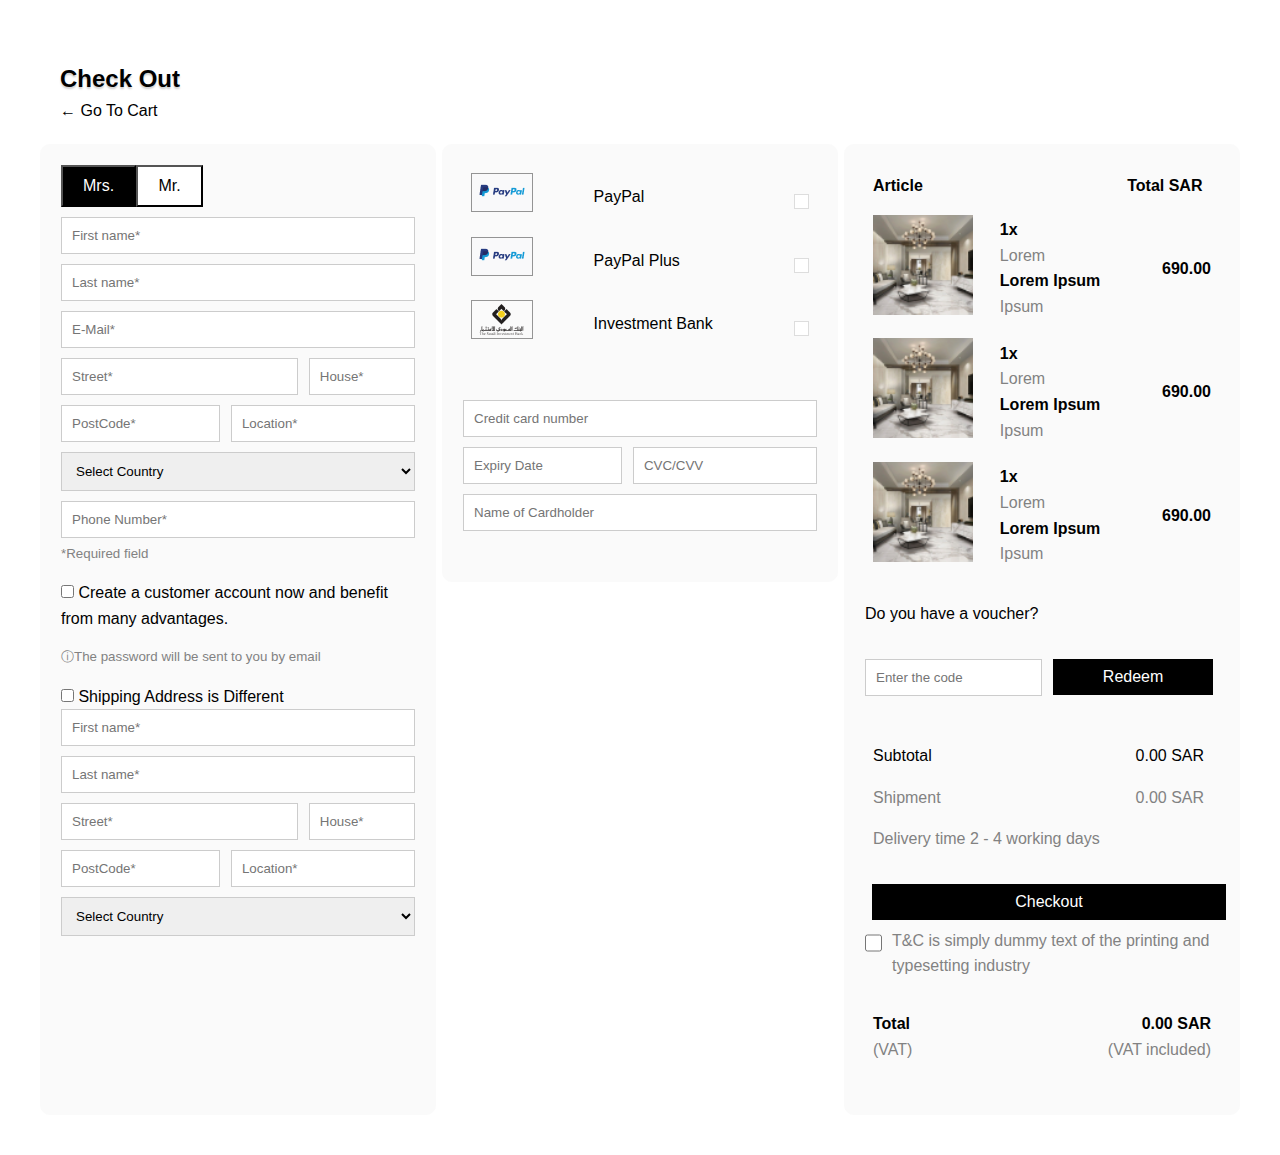
<file: checkout.html>
<!DOCTYPE html>
<html lang="en">
<head>
    <meta charset="UTF-8">
    <meta name="viewport" content="width=device-width, initial-scale=1.0">
    <title>Checkout Page</title>
    <link rel="stylesheet" href="styles.css">
</head>
<body>
    <div class="container">
        <header>
            <h2>Check Out</h2>
            <a href="shoppingCart.html">← Go To Cart</a>
        </header>
        <div class="sections">
            <!-- Left Section (Personal Info) -->
            <div class="form-section">
                <form>
                    <div class="personal-info">
                        <div class="radio-group">
                            <button type="button" class="gender-button" data-value="mrs">Mrs.</button>
                            <button type="button" class="gender-button" data-value="mr">Mr.</button>
                            <input type="radio" name="gender" value="mrs" id="mrs" hidden checked>
                            <input type="radio" name="gender" value="mr" id="mr" hidden>
                        </div>
                        
                        

                        <div class="form-group">
                            <input type="text" name="first_name" placeholder="First name*" required>
                            <input type="text" name="last_name" placeholder="Last name*" required>
                            <input type="email" name="email" placeholder="E-Mail*" required>
                            <input type="text" name="street" placeholder="Street*" required>
                            <input type="text" name="house" placeholder="House*" required>
                            <input type="text" name="postcode" placeholder="PostCode*" required>
                            <input type="text" name="location" placeholder="Location*" required>
                            <select name="country" id="countrySelect" required>
                                <option value="" disabled selected>Select Country</option>
                              </select>
                            <input type="tel" name="phone" placeholder="Phone Number*" required>
                        </div>
                       <p>*Required field</p> 

                        <div class="checkbox-group">
                            <label><input type="checkbox" name="create_account"> Create a customer account now and benefit from many advantages.</label>
                            <p>ⓘThe password will be sent to you by email</p>
                            <label><input type="checkbox" name="different_shipping"> Shipping Address is Different</label>
                        </div>

                        <!-- Shipping Address if different -->
                        <div class="shipping-info">
                            <input type="text" name="shipping_first_name" placeholder="First name*" id="shipping_first_name">
                            <input type="text" name="shipping_last_name" placeholder="Last name*" id="shipping_last_name">
                            <input type="text" name="shipping_street" placeholder="Street*" id="shipping_street">
                            <input type="text" name="shipping_house" placeholder="House*" id="shipping_house">
                            <input type="text" name="shipping_postcode" placeholder="PostCode*" id="shipping_postcode">
                            <input type="text" name="shipping_location" placeholder="Location*" id="shipping_location">
                            <select name="country" id="countrySelect">
                                <option value="" disabled selected>Select Country</option>
                              </select>
                        </div>
                    </div>
                </form>
            </div>

            <!-- Center Section (Payment Info) -->
            <div class="payment-section">
                <form>
                    <div class="payment-info">
                        <table>
                          <tr>
                            <td><img src="img/paypal.png"></td>
                            <td><p>PayPal</p></td>
                            <td><label><input type="radio" name="payment" value="paypal"></label></td>
                          </tr>
                          <tr>
                            <td><img src="img/paypal.png"></td>
                            <td><p>PayPal Plus</p></td>
                            <td><label><input type="radio" name="payment" value="paypal_plus"></label></td>
                          </tr>
                          <tr>
                            <td><img src="img/investment.png"></td>
                            <td><p>Investment Bank</p></td>
                            <td><label><input type="radio" name="payment" value="investment_bank"></label></td>
                          </tr>
                        </table>
                      </div>

                    <div class="credit-card-info">
                        <input type="text" name="cc_number" placeholder="Credit card number">
                        <input type="text" name="cc_expiry" placeholder="Expiry Date">
                        <input type="text" name="cc_cvc" placeholder="CVC/CVV">
                        <input type="text" name="cc_holder" placeholder="Name of Cardholder">
                    </div>
                </form>
            </div>

            <!-- Right Section (Order Summary) -->
            <div class="summary-section">

                <table>
                    <tr>
                      <th>Article</th>
                      <th></th>
                      <th>Total SAR</th>
                    </tr>
                    <tr>
                      <td>
                        <img src="img/checkout1.png" alt="Article 1" class="article-image">
                        <td>
                            <strong>1x</strong>
                            <p>Lorem</p>
                        <strong>Lorem Ipsum</strong>
                        <p>Ipsum</p>
                        <td>
                      <strong id="price">690.00</strong>
                        </td>
                      </td>
                      
                    </td>
                    
                    </tr>
                </tr>
                <tr>
                  <td>
                    <img src="img/checkout1.png" alt="Article 1" class="article-image">
                    <td>
                        <strong>1x</strong>
                        <p>Lorem</p>
                    <strong>Lorem Ipsum</strong>
                    <p>Ipsum</p>
                    <td>
                  <strong id="price">690.00</strong>
                    </td>
                  </td>
                </td>
                </tr>

            </tr>
            <tr>
              <td>
                <img src="img/checkout1.png" alt="Article 1" class="article-image">
                <td>
                    <strong>1x</strong>
                    <p>Lorem</p>
                <strong>Lorem Ipsum</strong>
                <p>Ipsum</p>
                <td>
              <strong id="price">690.00</strong>
                </td>
              </td>
            </td>
            </tr>

             </table>
                <label for="voucher">Do you have a voucher?</label><br>
                <input type="text" id="voucher" name="voucher" placeholder="Enter the code">
                <button type="button">Redeem</button>
                <table>
                    <tbody>
                      <tr>
                        <td>Subtotal</td>
                        <td></td>
                        <td id="subtotal">0.00 SAR</td>
                    </tr>
                    <tr>
                        <td><p>Shipment</p></td>
                        <td></td>
                        <td><p id="shipping">0.00 SAR</p></td> 
                    </tr>            
                        <tr>
                            <td colspan="2"><p>Delivery time 2 - 4 working days</p></td>
                        </tr>
                    </tbody>
                </table>
                <button class="checkout-btn" type="button" style="width: 100%">Checkout</button>
                <label class="terms">
                    <input type="checkbox"> <p>T&C is simply dummy text of the printing and typesetting industry</p>
                </label>
                <table>
                    <table>
                        <tbody>
                          <tr>
                            <td id="total"><strong>Total</strong><br><p>(VAT)</p></td>
                            <td></td>
                            <td id="vat" style="text-align: right;"><strong>0.00 SAR</strong><br><p>0.00 SAR</p></td> 
                          </tr>
                        </tbody>
                      </table>
        </div>
    </div>
</div>

<script src="checkout.js"></script>

</body>

</html>
</file>
<file: styles.css>
:root {
    --primary-color: #000;
    --secondary-color: #f4f4f4;
    --border-color: #ccc;
    --text-color: #333;
    --font-family: 'Arial', sans-serif;
    --input-border-radius: 5px;
    --button-hover-bg: #333;
    --input-padding: 8px;
    --spacing: 15px;
}

* {
    box-sizing: border-box;
    margin: 0;
    padding: 0;
}

body {
    font-family: Arial, sans-serif;
    line-height: 1.6;
    background-color: #FFFFFF;
}

.container {
    max-width: 1200px;
    margin: 40px auto;
    display: flex;
    flex-direction: column;
}

header {
    background-color: #FFFFFF;
    padding: 20px;
}

header h2 {
    margin-top: 0;
    font-weight: 800;
    text-shadow: 0px 2px 2px rgba(0, 0, 0, 0.2);
}

header a {
    text-decoration: none;
    color: black;
}

header a:hover {
    color: rgb(71, 71, 71);
}

.sections {
    display: flex;
    flex-wrap: wrap;
    justify-content: space-between;
}

.form-section, .payment-section, .summary-section {
    flex-basis: 33%;
    margin: 0;
    padding: 20px;
    background-color: #FAFAFA;
    border: 1px solid #FAFAFA;
    border-radius: 10px;
}

.form-section h3, .payment-section h3, .summary-section h3 {
    margin-top: 0;
}

.form-group {
    margin-bottom: 20px;
}

.form-group input[type="radio"] {
    margin-right: 10px;
}

.form-group label {
    display: block;
    margin-bottom: 10px;
}

.gender-button {
    background-color: white;
    padding: 10px 20px;
    cursor: pointer;
    font-size: 1rem;
    margin-bottom: 10px;
}

.gender-button[data-value="mr"] {
    margin-left: -4.1px;
}

.gender-button.active {
    background-color: #000; 
    color: white;
}

.gender-button:hover {
    background-color: #f4f4f4;
}

.gender-button.active:hover {
    background-color: #000;
}

.gender-button:focus {
    outline: none;
}

.form-group {
    margin-bottom: -5px;
}

input[type="text"], .form-group input[type="email"], .form-group input[type="tel"], select {
    width: 100%;
    padding: 10px;
    margin-bottom: 10px;
    border: 1px solid #ccc;
}

input[type="text"][name="street"],
input[type="text"][name="shipping_street"] {
    width: 67%;
    float: left;
}

input[type="text"][name="house"],
input[type="text"][name="shipping_house"] {
    width: 30%;
    float: right;
}

input[type="text"][name="postcode"],
input[type="text"][name="shipping_postcode"] {
    width: 45%;
    float: left;
}

input[type="text"][name="location"],
input[type="text"][name="shipping_location"] {
    width: 52%;
    float: right;
}

.payment-section,
.summary-section {
    height: fit-content;
}

.payment-info input[type="radio"] {
    -webkit-appearance: none;
    -moz-appearance: none;
    appearance: none;
    border: 1px solid #ddd;
    width: 15px;
    height: 15px;
    border-radius: 0;
    background-color: #fff;
    cursor: pointer;
}

.payment-info input[type="radio"]:checked {
    background-color: black;
    border-color: white;
}

.personal-info p,
.personal-info .checkbox-group p {
    margin-bottom: 1rem;
    font-size: smaller;
    color: hsl(0, 0%, 51%);
}

.summary-section p {
    color: #828282;
}

.personal-info .checkbox-group p {
    margin-top: 15px;
}

.payment-info {
    margin-bottom: 20px;
    display: flex;
    flex-direction: column; 
    gap: 10px; 
}

.payment-info img {
    margin-right: 10px; 
}

.payment-info input[type="radio"] {
    float: right;
    margin-top: .6rem;
}

.credit-card-info [type="text"][name="cc_expiry"] {
    width: 45%;
    float: left;
}

.credit-card-info input[type="text"][name="cc_cvc"] {
    width: 52%;
    float: right;
}

.credit-card-info {
    margin-bottom: 20px;
}

.credit-card-info input[type="text"] {
    width: 100%;
    padding: 10px;
    margin-bottom: 10px;
    border: 1px solid #ccc;
}

.order-item {
    margin-bottom: 20px;
    display: flex;
    flex-wrap: wrap;
}

.order-item p {
    margin-bottom: 10px;
}

.order-item span {
    font-weight: bold;
}

table {
    border-collapse: collapse;
    width: 100%;
    margin-bottom: 1.5rem;
}

th, td {
    padding: 8px;
    text-align: left;
}

#price {
    float: right;
}

#voucher {
    margin-top: 2rem;
}

.article-image {
    width: 100px;
    height: 100px;
    object-fit: cover;
}

input[type="text"][name="voucher"] {
    width: 50%;
}

.summary-section button[type="button"] {
    background-color: black;
    color: white;
    padding: 9px 20px;
    border: none;
    cursor: pointer;
    font-size: 1rem;
    margin-left: 7px;
    width: 45%;
    margin-bottom: 2.5rem;
}

.summary-section button[type="button"]:hover {
    background-color: #333;
}

.terms {
    display: flex;
    align-items: flex-start;
    margin-top: -2rem;
}

.terms input[type="checkbox"] {
    width: 24px;
    height: 24px;
    margin-right: 10px;
    transform: translateY(3px);
}

@media (max-width: 992px) {
    .form-section, 
    .payment-section, 
    .summary-section {
        flex-basis: 100%; 
        margin-bottom: 20px; 
    }

    .form-group input, 
    .form-group select {
        width: 100%;
    }

    input[type="text"][name="street"],
    input[type="text"][name="shipping_street"],
    input[type="text"][name="house"],
    input[type="text"][name="shipping_house"],
    input[type="text"][name="postcode"],
    input[type="text"][name="shipping_postcode"],
    input[type="text"][name="location"],
    input[type="text"][name="shipping_location"] {
        width: 100%; 
        float: none; 
    }

    .credit-card-info [type="text"][name="cc_expiry"],
    .credit-card-info input[type="text"][name="cc_cvc"] {
        width: 100%; 
        float: none; 
    }

    .payment-info p {
        transform: none;
        -webkit-transform: none;
        -moz-transform: none;
        -ms-transform: none;
        -o-transform: none;
}

    .order-item {
        flex-direction: column; 
    }

    .article-image {
        width: 100%; 
        height: auto; 
    }

    .summary-section button[type="button"] {
        width: 100%; 
    }
}
</file>
